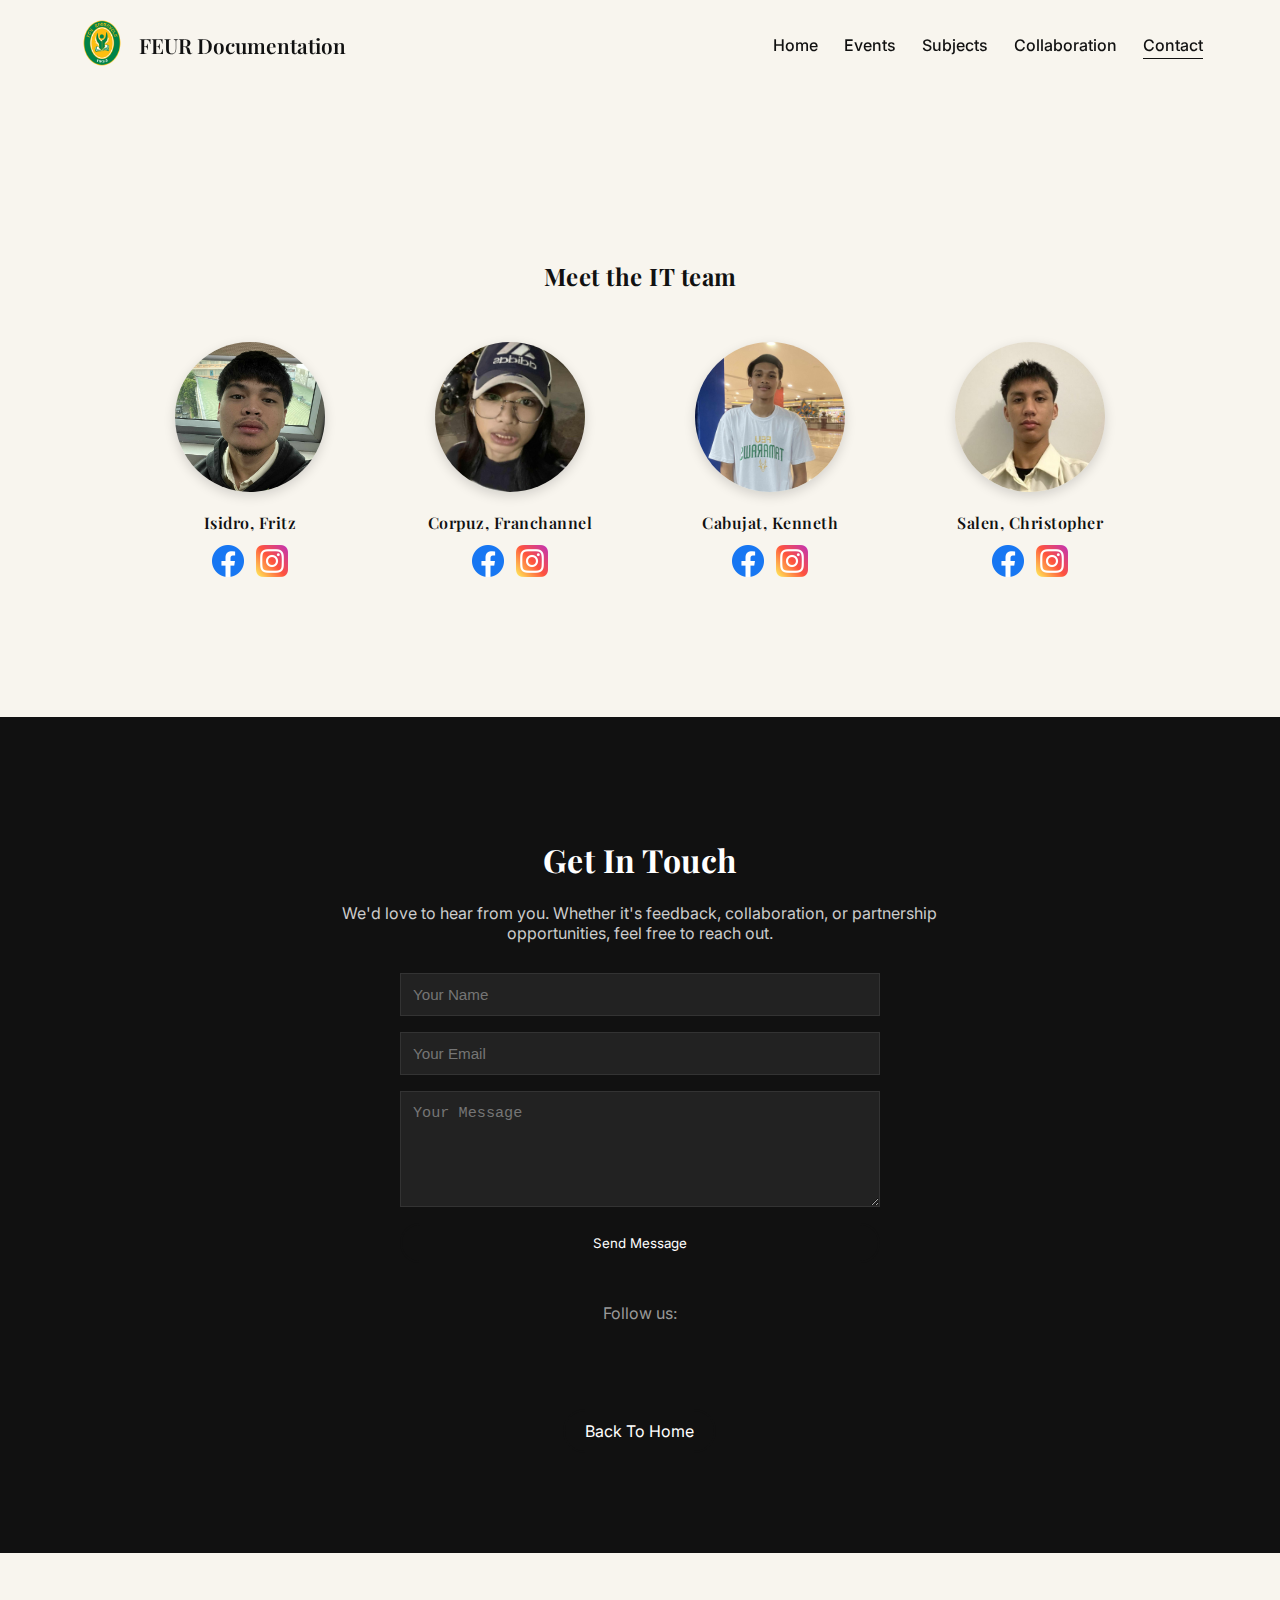
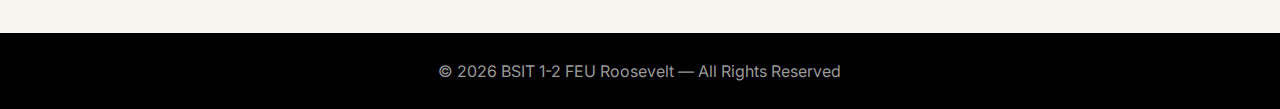
<file: contact.html>
<!doctype html>
<html lang="en">
<head>
  <meta charset="utf-8"/>
  <meta name="viewport" content="width=device-width,initial-scale=1"/>
  <title>FEU Roosevelt — Contact</title>
  <link rel="stylesheet" href="style.css"/>
</head>
<body>

  <!-- ===== HEADER ===== -->
  <header id="siteHeader">
    <div class="container nav-inner">
      <div class="brand-wrap">
        <a href="index.html" class="logo-link"><img src="logo.png" alt="logo"></a>
        <a href="index.html" class="brand-title">FEUR Documentation</a>
      </div>
      <nav>
        <div class="nav-links" id="navLinks">
          <a href="index.html">Home</a>
          <a href="events.html">Events</a>
          <a href="subjects.html">Subjects</a>
          <a href="collaboration.html">Collaboration</a>
          <a href="contact.html" class="active">Contact</a>
        </div>
        <button class="hamburger" id="hamburger" aria-label="Menu"><span class="bar"></span></button>
      </nav>
    </div>
  </header>

  <!-- ===== OVERLAY MENU ===== -->
  <div class="nav-overlay" id="navOverlay">
    <a href="index.html">Home</a>
    <a href="events.html">Events</a>
    <a href="subjects.html">Subjects</a>
    <a href="collaboration.html">Collaboration</a>
    <a href="contact.html" class="active">Contact</a>
  </div>

  <!-- ===== MAIN ===== -->
  <main style="padding-top:100px">

    <!-- MEET THE IT TEAM -->
    <section class="section fade-in" style="padding: 60px 20px;">
      <div class="container">
        <h2 style="text-align:center;margin-bottom:50px;">Meet the IT team</h2>
        <div class="team-grid">
          <div class="team-card">
            <div class="team-avatar">
              <img src="contact/Fritz.jpg" alt="Team Member 1">
            </div>
            <h3>Isidro, Fritz</h3>
            <div class="team-socials">
              <a href="https://www.facebook.com/fritz.isidro.90" class="team-social-icon" title="Facebook">
                <img src="social icons/facebook.png" alt="Facebook">
              </a>
              <a href="https://www.instagram.com/yayfritz/" class="team-social-icon" title="Instagram">
                <img src="social icons/instagram.png" alt="Instagram">
              </a>
            </div>
          </div>

          <div class="team-card">
            <div class="team-avatar">
              <img src="contact/Cha.jpg" alt="Team Member 2">
            </div>
            <h3>Corpuz, Franchannel</h3>
            <div class="team-socials">
              <a href="https://www.facebook.com/f.channx" class="team-social-icon" title="Facebook">
                <img src="social icons/facebook.png" alt="Facebook">
              </a>
              <a href="https://www.instagram.com/f_channx/" class="team-social-icon" title="Instagram">
                <img src="social icons/instagram.png" alt="Instagram">
              </a>
            </div>
          </div>

          <div class="team-card">
            <div class="team-avatar">
              <img src="contact/Kenneth.jpg" alt="Team Member 3">
            </div>
            <h3>Cabujat, Kenneth</h3>
            <div class="team-socials">
              <a href="https://www.facebook.com/cabujatken32" class="team-social-icon" title="Facebook">
                <img src="social icons/facebook.png" alt="Facebook">
              </a>
              <a href="https://www.instagram.com/cabujatken_32?utm_source=ig_web_button_share_sheet&igsh=ZDNlZDc0MzIxNw==" class="team-social-icon" title="Instagram">
                <img src="social icons/instagram.png" alt="Instagram">
              </a>
            </div>
          </div>

          <div class="team-card">
            <div class="team-avatar">
              <img src="contact/Christopher.jpg" alt="Team Member 4">
            </div>
            <h3>Salen, Christopher</h3>
            <div class="team-socials">
              <a href="https://www.facebook.com/christoper.salen" class="team-social-icon" title="Facebook">
                <img src="social icons/facebook.png" alt="Facebook">
              </a>
              <a href="https://www.instagram.com/chrs2per?igsh=MWt5cHNicG5zbG55cQ%3D%3D&utm_source=qr&fbclid=IwY2xjawOC5jdleHRuA2FlbQIxMABicmlkETFBYVNJSGFDSmVaVW4xamQ3c3J0YwZhcHBfaWQQMjIyMDM5MTc4ODIwMDg5MgABHstw4DtC5tieXeNrxmH_z6Hs4HnuXb_t75f9MBmuqdkvSJblJ7KZOQifH9eO_aem_io0gjF3kL_ARnAfFUqBsTA" class="team-social-icon" title="Instagram">
                <img src="social icons/instagram.png" alt="Instagram">
              </a>
            </div>
          </div>
        </div>
      </div>
    </section>

    <!-- GET IN TOUCH -->
    <section class="section fade-in contact-section">
      <div class="container" style="text-align:center;">
        <h1 style="color:white;">Get In Touch</h1>
        <p style="color:#ccc;max-width:700px;margin:10px auto 30px;">
          We'd love to hear from you. Whether it's feedback, collaboration, or partnership opportunities, feel free to reach out.
        </p>

        <form class="contact-form">
          <input type="text" placeholder="Your Name" required>
          <input type="email" placeholder="Your Email" required>
          <textarea rows="5" placeholder="Your Message" required></textarea>
          <button type="submit" class="goto">Send Message</button>
        </form>

        <div class="socials" style="margin-top:40px;">
          <p style="color:#999;">Follow us:</p>
          <div style="display:flex;justify-content:center;gap:16px;margin-top:8px;">
            <a href="#" class="social-link">Facebook</a>
            <a href="#" class="social-link">Instagram</a>
          </div>
        </div>

        <div style="margin-top:50px;">
          <a class="goto" href="index.html">Back To Home</a>
        </div>
      </div>
    </section>

  </main>

  <footer style="background:black;">
    <div class="container" style="text-align:center;padding:28px;color:#999;">
      © <span id="year"></span> BSIT 1-2 FEU Roosevelt — All Rights Reserved
    </div>
  </footer>

  <!-- ===== JS ===== -->
  <script>
    document.getElementById('year').textContent = new Date().getFullYear();

    const header = document.getElementById('siteHeader');
    const hamburger = document.getElementById('hamburger');
    const navOverlay = document.getElementById('navOverlay');
    let lastScroll = 0;

    window.addEventListener('scroll', () => {
      const cur = window.pageYOffset;
      if (cur > lastScroll && cur > 90) header.style.transform = 'translateY(-84px)';
      else header.style.transform = 'translateY(0)';
      lastScroll = cur <= 0 ? 0 : cur;
      if (cur > 40) header.classList.add('scrolled');
      else header.classList.remove('scrolled');
    });

    hamburger.addEventListener('click', () => {
      hamburger.classList.toggle('active');
      navOverlay.classList.toggle('show');
      document.body.style.overflow = navOverlay.classList.contains('show') ? 'hidden' : '';
    });

    navOverlay.addEventListener('click', e => {
      if (e.target === navOverlay) {
        hamburger.classList.remove('active');
        navOverlay.classList.remove('show');
        document.body.style.overflow = '';
      }
    });

    const observer = new IntersectionObserver(entries=>{
      entries.forEach(entry=>{ if(entry.isIntersecting) entry.target.classList.add('visible'); });
    },{threshold:0.12});
    document.querySelectorAll('.section').forEach(s=>observer.observe(s));
  </script>

  <!-- Page transition -->
  <script>
    (function(){
      document.addEventListener('DOMContentLoaded', () => {
        document.body.classList.add('page-fade-enter','page-fade-active');
        setTimeout(()=>document.body.classList.remove('page-fade-enter','page-fade-active'),520);
      });
      document.addEventListener('click', e => {
        const a = e.target.closest('a');
        if(!a) return;
        const href = a.getAttribute('href');
        if(!href || href.startsWith('#') || href.startsWith('mailto:') || href.startsWith('tel:') || a.target === '_blank') return;
        e.preventDefault();
        document.body.classList.add('page-fade-exit','page-fade-active');
        setTimeout(()=>window.location.href=href,420);
      });
    })();
  </script>

</body>
</html>
</file>
<file: style.css>
/* ===== ROOT COLORS & FONTS ===== */
@import url('https://fonts.googleapis.com/css2?family=Inter:wght@300;400;600&family=Playfair+Display:wght@600;700&display=swap');

:root {
  --cream: #F8F5EE;
  --black: #111;
  --white: #fff;
  --muted: #555;
  --transition: all 0.45s ease;
}

html, body {
  margin: 0;
  padding: 0;
  background: var(--cream);
  color: var(--black);
  font-family: 'Inter', sans-serif;
  scroll-behavior: smooth;
}

h1, h2, h3 {
  font-family: 'Playfair Display', serif;
  color: var(--black);
  letter-spacing: 0.5px;
}

a {
  text-decoration: none;
  color: inherit;
}

/* ===== CONTAINERS ===== */
.container {
  width: 88%;
  max-width: 1200px;
  margin: auto;
}

.section {
  margin: 80px 0;
}

/* ===== NAVBAR ===== */
header {
  position: fixed;
  width: 100%;
  top: 0;
  left: 0;
  background: transparent;
  z-index: 999;
  transition: var(--transition);
  backdrop-filter: blur(8px);
}

header.scrolled {
  background: rgba(255, 255, 255, 0.75);
  box-shadow: 0 2px 6px rgba(0, 0, 0, 0.1);
}

.nav-inner {
  display: flex;
  justify-content: space-between;
  align-items: center;
  padding: 18px 0;
}

.brand-wrap {
  display: flex;
  align-items: center;
  gap: 12px;
}

.brand-wrap img {
  width: 50px;
  height: 50px;
  object-fit: contain;
}

.brand-title {
  font-family: 'Playfair Display', serif;
  font-size: 1.3rem;
  font-weight: 600;
  color: var(--black);
}

/* ===== NAV LINKS ===== */
.nav-links {
  display: flex;
  gap: 26px;
}

.nav-links a {
  font-weight: 500;
  transition: var(--transition);
  position: relative;
}

.nav-links a:hover,
.nav-links a.active {
  color: var(--black);
}

.nav-links a::after {
  content: '';
  position: absolute;
  bottom: -4px;
  left: 0;
  width: 0%;
  height: 1.5px;
  background: var(--black);
  transition: var(--transition);
}

.nav-links a:hover::after,
.nav-links a.active::after {
  width: 100%;
}

/* ===== HAMBURGER ===== */
.hamburger {
  display: none;
  flex-direction: column;
  justify-content: center;
  width: 26px;
  height: 20px;
  background: transparent;
  border: none;
  cursor: pointer;
}

.bar,
.hamburger::before,
.hamburger::after {
  content: '';
  display: block;
  width: 100%;
  height: 2px;
  background: var(--black);
  transition: var(--transition);
}

.hamburger.active .bar {
  background: transparent;
}

.hamburger.active::before {
  transform: translateY(7px) rotate(45deg);
}

.hamburger.active::after {
  transform: translateY(-7px) rotate(-45deg);
}

/* ===== NAV OVERLAY ===== */
.nav-overlay {
  position: fixed;
  inset: 0;
  background: rgba(255, 255, 255, 0.85);
  backdrop-filter: blur(10px);
  display: flex;
  flex-direction: column;
  justify-content: center;
  align-items: center;
  opacity: 0;
  pointer-events: none;
  transition: var(--transition);
  z-index: 998;
}

.nav-overlay.show {
  opacity: 1;
  pointer-events: auto;
}

.nav-overlay a {
  font-size: 1.5rem;
  font-family: 'Playfair Display', serif;
  margin: 12px 0;
  transition: var(--transition);
}

.nav-overlay a:hover {
  text-shadow: 0 0 6px rgba(0, 0, 0, 0.3);
}

/* ===== CAROUSEL ===== */
.carousel {
  position: relative;
  overflow: hidden;
  height: 102vh;
  scrollbar-width: none;
}

.carousel::-webkit-scrollbar {
  display: none;
}

.carousel-track {
  display: flex;
  transition: transform 0.7s ease;
  height: 100%;
}

.carousel-slide {
  min-width: 100%;
  position: relative;
  height: 100%;
}

.slide-media {
  width: 100%;
  height: 100%;
  object-fit: cover;
  filter: brightness(0.85);
}

.carousel-caption {
  position: absolute;
  bottom: 35%;
  left: 8%;
  color: var(--white);
  max-width: 550px;
}

.carousel-caption h1 {
  font-size: 2.3rem;
  margin-bottom: 10px;
  color: var(--white);
}

.carousel-caption p {
  font-size: 1rem;
}

.carousel-controls {
  position: absolute;
  bottom: 20px;
  left: 50%;
  transform: translateX(-50%);
  display: flex;
  gap: 8px;
}

.carousel-dot {
  width: 10px;
  height: 10px;
  background: rgba(255, 255, 255, 0.6);
  border-radius: 50%;
  cursor: pointer;
  transition: var(--transition);
}

.carousel-dot.active,
.carousel-dot:hover {
  background: var(--white);
  transform: scale(1.2);
}

/* ===== BUTTONS ===== */
.goto {
  display: inline-block;
  padding: 10px 20px;
  border: 2px solid var(--black);
  background: var(--black);
  color: var(--white);
  transition: var(--transition);
  font-family: 'Inter', sans-serif;
  border-radius: 25px;
}

.goto:hover {
  background: transparent;
  color: var(--black);
}

/* ===== GRID & CARDS ===== */
.grid {
  display: grid;
  grid-template-columns: repeat(auto-fit, minmax(280px, 1fr));
  gap: 24px;
  width: 100%;
}

.card {
  background: transparent;
  border-radius: 10px;
  overflow: hidden;
  box-shadow: none;
  transition: var(--transition);
  cursor: pointer;
}

.card:hover {
  box-shadow: 0 8px 20px rgba(0, 0, 0, 0.15);
}

.card img {
  width: 100%;
  height: 240px;
  object-fit: cover;
  display: block;
  border-radius: 10px;
  transition: transform 0.6s ease;
}

.card:hover img {
  transform: scale(1.08);
}

.card-content {
  padding: 18px;
  background: transparent;
}

.card-content h3 {
  font-size: 1.1rem;
  margin: 0 0 8px 0;
  color: var(--black);
}

.card-content p {
  font-size: 0.9rem;
  color: var(--muted);
  margin: 0;
  line-height: 1.5;
}

/* Events page cards - hide text */
.events-page .card-content {
  display: none;
}

.events-page .card {
  background: transparent;
  border: none;
  box-shadow: none;
}

.events-page .card:hover {
  box-shadow: none;
}

/* ===== PLACEHOLDERS ===== */
.card-placeholder {
  background: #fff;
  color: #111;
  font-family: 'Playfair Display', serif;
  min-width: 240px;
  height: 300px;
  border: 1.5px solid #111;
  border-radius: 10px;
  display: flex;
  align-items: center;
  justify-content: center;
  text-transform: capitalize;
}

.glow {
  box-shadow: 0 0 15px rgba(0, 0, 0, 0.1);
  transition: var(--transition);
}

.glow:hover {
  box-shadow: 0 0 25px rgba(0, 0, 0, 0.25);
}

/* ===== CONTACT SECTION ===== */
.contact-section {
  background: #111;
  padding: 100px 0;
}

.contact-form {
  display: flex;
  flex-direction: column;
  gap: 16px;
  max-width: 480px;
  margin: auto;
}

.contact-form input,
.contact-form textarea {
  background: #222;
  color: #eee;
  border: 1px solid #333;
  padding: 12px;
  font-size: 0.95rem;
  outline: none;
  transition: var(--transition);
}

.contact-form input:focus,
.contact-form textarea:focus {
  border-color: #777;
}

/* ===== SOCIAL LINKS ===== */
.team-social-icon img {
  width: 32px;
  height: 32px;
  transition: transform 0.3s ease;
}

.team-social-icon:hover img {
  transform: scale(1.1);
}
/* ===== FEATURE CARDS ===== */
.horizontal-scroll {
  display: flex;
  overflow-x: auto;
  gap: 16px;
  padding: 10px 0;
  scrollbar-width: none;
}

.horizontal-scroll::-webkit-scrollbar {
  display: none;
}

.feature-card {
  position: relative;
  min-width: 260px;
  height: 340px;
  border-radius: 10px;
  overflow: hidden;
  flex-shrink: 0;
  border: 1.5px solid #111;
  background: #fff;
  transition: transform 0.6s ease;
}

.feature-card img {
  width: 100%;
  height: 100%;
  object-fit: cover;
}

.feature-card:hover img {
  transform: scale(1.05);
}

.feature-caption {
  position: absolute;
  bottom: 0;
  left: 0;
  right: 0;
  background: rgba(0, 0, 0, 0.6);
  color: #fff;
  text-align: center;
  font-family: 'Playfair Display', serif;
  padding: 10px 0;
  font-size: 1rem;
}

/* ===== VIDEO PLACEHOLDER ===== */
.video-placeholder {
  position: relative;
  overflow: hidden;
}

.video-placeholder video {
  width: 100%;
  height: 220px;
  object-fit: cover;
  display: block;
  border-radius: 10px;
  background: #000;
  transition: transform 0.6s ease;
}

@media (min-width: 1200px) {
  .video-placeholder video {
    height: 260px;
  }
}

@media (max-width: 480px) {
  .video-placeholder video {
    height: 160px;
  }
}

/* ===== HERO SECTION ===== */
.hero-section {
  background-image: url('stryve/WEBSITE\ HOMEPAGEe.jpg');
  background-size: cover;
  background-position: center;
  min-height: 50vh;
  display: flex;
  align-items: center;
  justify-content: center;
  text-align: center;
  position: relative;
  color: white;
  padding: 100px;
}

.hero-section::before {
  content: '';
  position: absolute;
  top: 0;
  left: 0;
  right: 0;
  bottom: 0;
  background: rgba(0, 0, 0, 0.5);
  z-index: 1;
}

.hero-content {
  position: relative;
  z-index: 2;
  max-width: 800px;
}

.hero-content h1 {
  font-size: 3rem;
  margin-bottom: 1rem;
  color: white;
}

.hero-content p {
  font-size: 1.2rem;
  margin-bottom: 2rem;
  color: rgba(255, 255, 255, 0.9);
}

.cta-button {
  display: inline-block;
  padding: 12px 30px;
  background-color: #000;
  color: white;
  text-decoration: none;
  border-radius: 4px;
  font-weight: 600;
  transition: all 0.3s ease;
}

.cta-button:hover {
  background-color: #333;
  transform: translateY(-2px);
}

/* ===== TEAM SECTION ===== */
.team-list {
  max-width: 700px;
  margin: 0 auto;
  display: flex;
  flex-direction: column;
  gap: 28px;
}

.team-member {
  padding-bottom: 20px;
  border-bottom: 1px solid #ddd;
  text-align: center;
}

.team-member:last-child {
  border-bottom: none;
}

.team-member h3 {
  font-size: 0.95rem;
  font-weight: 600;
  color: var(--black);
  margin: 0 0 6px 0;
  letter-spacing: 0.3px;
}

.team-member p {
  font-size: 1rem;
  color: var(--muted);
  margin: 0;
  font-weight: 500;
}

/* ===== TEAM GRID ===== */
.team-grid {
  display: grid;
  grid-template-columns: repeat(4, 1fr);
  gap: 40px;
  max-width: 1000px;
  margin: 0 auto;
}

.team-card {
  text-align: center;
}

.team-avatar {
  width: 150px;
  height: 150px;
  margin: 0 auto 20px;
  border-radius: 50%;
  overflow: hidden;
  box-shadow: 0 4px 12px rgba(0, 0, 0, 0.15);
}

.team-avatar img {
  width: 100%;
  height: 100%;
  object-fit: cover;
  display: block;
}

.team-card h3 {
  font-size: 1rem;
  font-weight: 600;
  margin: 15px 0 12px 0;
  color: var(--black);
}

.team-socials {
  display: flex;
  justify-content: center;
  gap: 12px;
}

.team-social-icon {
  display: inline-flex;
  align-items: center;
  justify-content: center;
  width: 32px;
  height: 32px;
  border-radius: 50%;
  background: #f0f0f0;
  color: #007bff;
  text-decoration: none;
  font-weight: 600;
  font-size: 1.1rem;
  transition: all 0.3s ease;
}

.team-social-icon:hover {
  background: #007bff;
  color: white;
  transform: scale(1.1);
}

/* ===== PARTNERS GRID ===== */
.partners-grid {
  display: grid;
  grid-template-columns: repeat(5, 1fr);
  gap: 20px;
  max-width: 1000px;
  margin: 0 auto;
  padding: 0 20px;
  width: 100%;
}

.partner-card {
  aspect-ratio: 1 / 1;
  overflow: hidden;
  border-radius: 8px;
  box-shadow: 0 2px 8px rgba(0, 0, 0, 0.1);
  transition: all 0.3s ease;
  background: #f9f9f9;
  display: flex;
  align-items: center;
  justify-content: center;
  min-height: 140px;
  cursor: pointer;
}

.partner-card:hover {
  box-shadow: 0 8px 20px rgba(0, 0, 0, 0.15);
}

.partner-card img {
  width: 85%;
  height: 85%;
  object-fit: contain;
  display: block;
  transition: transform 0.6s ease;
}

.partner-card:hover img {
  transform: scale(1.08);
}

/* ===== ACADEME CAROUSEL ===== */
.academe-carousel {
  position: relative;
  max-width: 1200px;
  margin: 0 auto;
  padding: 0 60px;
}

.carousel-wrapper {
  overflow: hidden;
  border-radius: 12px;
}

.academe-track {
  display: flex;
  gap: 20px;
  transition: transform 0.6s ease;
}

.academe-card {
  flex: 0 0 calc(33.333% - 14px);
  border-radius: 12px;
  overflow: hidden;
  box-shadow: 0 4px 12px rgba(0, 0, 0, 0.1);
  transition: all 0.3s ease;
  cursor: pointer;
  position: relative;
}

.academe-card:hover {
  box-shadow: 0 8px 20px rgba(0, 0, 0, 0.15);
  transform: translateY(-4px);
}

.academe-card img {
  width: 100%;
  height: 280px;
  object-fit: cover;
  display: block;
  transition: transform 0.4s ease;
}

.academe-card:hover img {
  transform: scale(1.05);
}

.academe-caption {
  position: absolute;
  bottom: 0;
  left: 0;
  right: 0;
  padding: 16px;
  background: linear-gradient(to top, rgba(0, 0, 0, 0.8), transparent);
  color: white;
  z-index: 2;
}

.academe-caption h3 {
  font-size: 1rem;
  margin: 0 0 4px 0;
  color: white;
}

.academe-caption p {
  font-size: 0.85rem;
  margin: 0;
  color: rgba(255, 255, 255, 0.9);
}

/* ===== RAINBOW TEXT ===== */
.rainbow-text {
  background: linear-gradient(90deg, 
    #ff0000 0%, 
    #ff7f00 16.66%, 
    #ffff00 33.33%, 
    #00ff00 50%, 
    #0000ff 66.66%, 
    #4b0082 83.33%, 
    #9400d3 100%);
  -webkit-background-clip: text;
  -webkit-text-fill-color: transparent;
  background-clip: text;
}

/* Coming Soon Cards */
.academe-card.coming-soon {
  background: linear-gradient(135deg, #f5f5f5 0%, #e8e8e8 100%);
  display: flex;
  align-items: center;
  justify-content: center;
  min-height: 280px;
}

.academe-card.coming-soon img {
  display: none;
}

.academe-card.coming-soon .academe-caption {
  position: static;
  background: transparent;
  text-align: center;
  padding: 0;
}

.academe-card.coming-soon h3 {
  color: #333;
  font-size: 1.3rem;
}

.academe-card.coming-soon p {
  color: #666;
}

.carousel-btn {
  position: absolute;
  top: 50%;
  transform: translateY(-50%);
  background: rgba(0, 0, 0, 0.6);
  color: white;
  border: none;
  width: 44px;
  height: 44px;
  border-radius: 50%;
  cursor: pointer;
  font-size: 1.2rem;
  transition: all 0.3s ease;
  z-index: 10;
}

.carousel-btn:hover {
  background: rgba(0, 0, 0, 0.9);
  transform: translateY(-50%) scale(1.1);
}

.carousel-btn.prev {
  left: 10px;
}

.carousel-btn.next {
  right: 10px;
}

/* ===== ANIMATIONS ===== */
.fade-in {
  opacity: 0;
  transform: translateY(20px);
  transition: opacity 0.8s ease, transform 0.8s ease;
}

.fade-in.visible {
  opacity: 1;
  transform: translateY(0);
}

.page-fade-enter {
  opacity: 0;
}

.page-fade-enter.page-fade-active {
  animation: pageFadeIn 0.45s forwards;
}

.page-fade-exit.page-fade-active {
  animation: pageFadeOut 0.4s forwards;
}

@keyframes pageFadeIn {
  from {
    opacity: 0;
    transform: translateY(20px);
  }
  to {
    opacity: 1;
    transform: translateY(0);
  }
}

@keyframes pageFadeOut {
  from {
    opacity: 1;
    transform: translateY(0);
  }
  to {
    opacity: 0;
    transform: translateY(-20px);
  }
}

/* ===== RESPONSIVE ===== */
@media (max-width: 1024px) {
  .partners-grid {
    grid-template-columns: repeat(4, 1fr);
    gap: 16px;
  }

  .academe-carousel {
    padding: 0 40px;
  }

  .academe-card {
    flex: 0 0 calc(50% - 10px);
  }
}

@media (max-width: 768px) {
  .nav-links {
    display: none;
  }

  .hamburger {
    display: flex;
  }

  .partners-grid {
    grid-template-columns: repeat(3, 1fr);
    gap: 14px;
  }

  .team-grid {
    grid-template-columns: repeat(2, 1fr);
    gap: 30px;
  }

  .academe-carousel {
    padding: 0 40px;
  }

  .academe-card {
    flex: 0 0 calc(50% - 10px);
  }
}

@media (max-width: 480px) {
  .partners-grid {
    grid-template-columns: repeat(2, 1fr);
    gap: 12px;
  }

  .partner-card {
    min-height: 120px;
  }

  .team-grid {
    grid-template-columns: 1fr;
    gap: 30px;
  }

  .team-avatar {
    width: 120px;
    height: 120px;
  }

  .academe-carousel {
    padding: 0 30px;
  }

  .academe-card {
    flex: 0 0 100%;
  }

  .carousel-btn {
    width: 36px;
    height: 36px;
    font-size: 1rem;
  }
}
</file>
